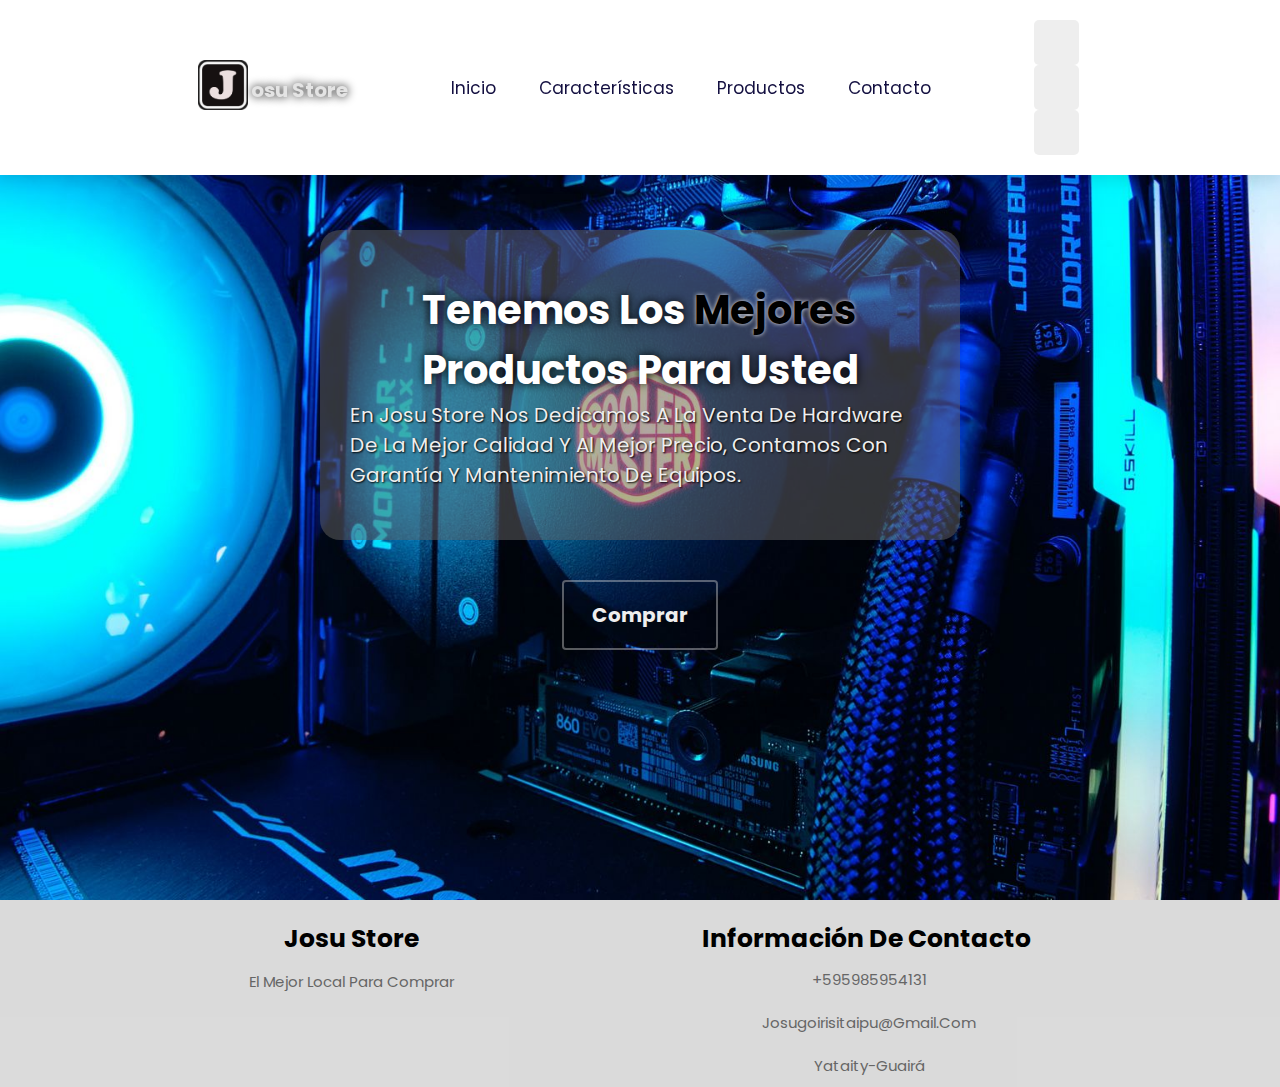
<file: index.html>
<!DOCTYPE html>
<html lang="en">
  <head>
    <meta charset="UTF-8" />
    <meta http-equiv="X-UA-Compatible" content="IE=edge" />
    <meta name="viewport" content="width=device-width, initial-scale=1.0" />
    <link
      rel="stylesheet"
      href="https://cdnjs.cloudflare.com/ajax/libs/font-awesome/6.1.1/css/all.min.css"
      integrity="sha512-KfkfwYDsLkIlwQp6LFnl8zNdLGxu9YAA1QvwINks4PhcElQSvqcyVLLD9aMhXd13uQjoXtEKNosOWaZqXgel0g=="
      crossorigin="anonymous"
      referrerpolicy="no-referrer"
    />
    <link
      rel="stylesheet"
      href="https://unpkg.com/swiper@8/swiper-bundle.min.css"
    />
    <link rel="stylesheet" href="css/styles.css" />
    <title>Document</title>
  </head>
  <body>
    <header class="header">
      <a href="#" class="logo"
        ><img src="image/logo-negro.png" alt="" />
        <p>osu Store</p></a
      >

      <nav class="navbar">
        <a href="index.html">Inicio</a>
        <a href="caracteristicas.html">Características</a>
        <a href="productos.html">Productos</a>
        <a href="contacto.html">Contacto</a>
      </nav>

      <div class="icons">
        <div class="fas fa-bars" id="menu-btn"></div>
        <div class="fas fa-search" id="search-btn"></div>
        <div class="fas fa-shopping-cart" id="cart-btn"></div>
        <div class="fas fa-user" id="login-btn"></div>
      </div>

      <form action="" class="search-form">
        <input
          type="search"
          id="search-box"
          placeholder="Ingrese lo que quiere buscar"
        />
        <label for="search-box" class="fas fa-search"></label>
      </form>

      <div class="shopping-cart">
        <div class="box">
          <i class="fas fa-trash"></i>
          <img src="image/macbook.jpg" alt="" />
          <div class="content">
            <h3>Macbook Pro Mid (2021) 14" M1 Pro</h3>
            <span class="price">Gs. 20.306.781</span>
            <span class="quantity">Can: 1</span>
          </div>
        </div>
        <div class="box">
          <i class="fas fa-trash"></i>
          <img src="image/pocox3pro.jpg" alt="" />
          <div class="content">
            <h3>Xiaomi Poco X3 Pro</h3>
            <span class="price">Gs. 2.306.449</span>
            <span class="quantity">Can: 1</span>
          </div>
        </div>
        <div class="box">
          <i class="fas fa-trash"></i>
          <img src="image/rtx.jpg" alt="" />
          <div class="content">
            <h3>RTX 3090 GamingPro 24 GB GDDR6x</h3>
            <span class="price">Gs. 16.588.050</span>
            <span class="quantity">Can: 1</span>
          </div>
        </div>
        <div class="total">Total: Dos Riñones</div>
        <a href="#" class="btn">Pagar</a>
      </div>

      <form action="" class="login-form">
        <h3>Ingresa Ahora</h3>
        <input type="email" placeholder="Escribe tu Email" class="box" />
        <input
          type="password"
          placeholder="Escribe tu Contraseña"
          class="box"
        />
        <p>¿Olvidaste tu contraseña? <a href="#">Presiona aquí</a></p>
        <p>¿No tienes una cuenta? <a href="#">Crea una</a></p>
        <input type="submit" value="Login" class="btn" />
      </form>
    </header>

    <section class="home" id="home">
      <div class="content">
        <div class="transparente">
          <h3>Tenemos los <span>mejores</span><br> productos para usted</h3>
          <p>
            en josu store nos dedicamos a la venta de hardware de la mejor
            calidad y al mejor precio, contamos con garantía y mantenimiento de
            equipos.
          </p>
        </div>
        <a href="productos.html" class="btn-principal"><span>Comprar</span></a>
      </div>
    </section>
    
    <section class="footer">
      <div class="box-container">
        <div class="box">
          <h3>Josu Store</h3>
          <p>
            El mejor local para comprar
          </p>
          <div class="share">
            <a href="#" class="fab fa-facebook-f"></a>
            <a href="#" class="fab fa-twitter"></a>
            <a href="#" class="fab fa-instagram"></a>
            <a href="#" class="fab fa-linkedin"></a>
          </div>
        </div>

        <div class="box">
          <h3>Información de Contacto</h3>
          <a href="#" class="links"
            ><i class="fas fa-phone"></i> +595985954131
          </a>
          <a href="#" class="links"
            ><i class="fas fa-envelope"></i> josugoirisitaipu@gmail.com
          </a>
          <a href="#" class="links"
            ><i class="fas fa-map-marked-alt"></i> yataity-guairá
          </a>
        </div>

    </section> 

    <script src="https://unpkg.com/swiper@8/swiper-bundle.min.js"></script>
    <script src="js/app.js"></script>
  </body>
</html>
</file>
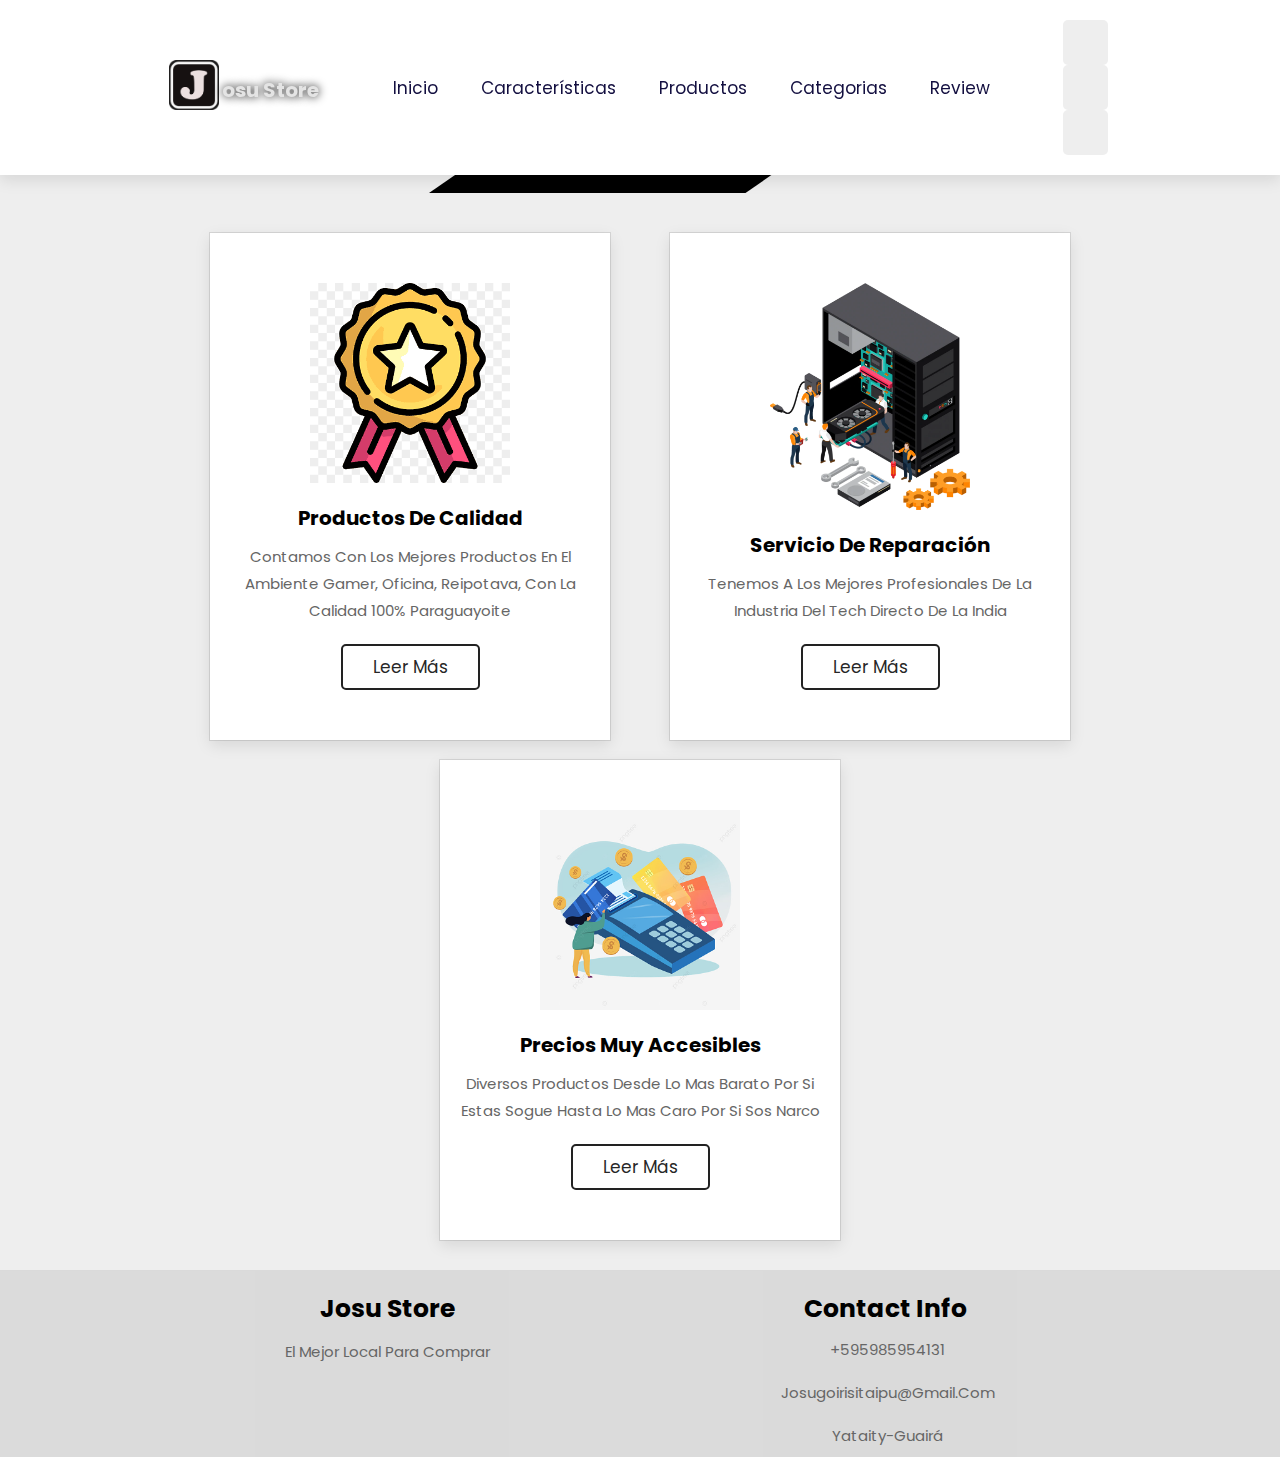
<file: caracteristicas.html>
<!DOCTYPE html>
<html lang="en">
<head>
    <meta charset="UTF-8">
    <meta http-equiv="X-UA-Compatible" content="IE=edge">
    <meta name="viewport" content="width=device-width, initial-scale=1.0">
    <link
      rel="stylesheet"
      href="https://cdnjs.cloudflare.com/ajax/libs/font-awesome/6.1.1/css/all.min.css"
      integrity="sha512-KfkfwYDsLkIlwQp6LFnl8zNdLGxu9YAA1QvwINks4PhcElQSvqcyVLLD9aMhXd13uQjoXtEKNosOWaZqXgel0g=="
      crossorigin="anonymous"
      referrerpolicy="no-referrer"
    />
    <link
      rel="stylesheet"
      href="https://unpkg.com/swiper@8/swiper-bundle.min.css"
    />
    <link rel="stylesheet" href="css/styles.css" />
    <title>Document</title>
</head>
<body>
    <header class="header">
      <a href="#" class="logo"
        ><img src="image/logo-negro.png" alt="" />
        <p>osu Store</p></a
      >

      <nav class="navbar">
        <a href="index.html">Inicio</a>
        <a href="caracteristicas.html">Características</a>
        <a href="productos.html">Productos</a>
        <a href="#categories">Categorias</a>
        <a href="#review">Review</a>
      </nav>

      <div class="icons">
        <div class="fas fa-bars" id="menu-btn"></div>
        <div class="fas fa-search" id="search-btn"></div>
        <div class="fas fa-shopping-cart" id="cart-btn"></div>
        <div class="fas fa-user" id="login-btn"></div>
      </div>

      <form action="" class="search-form">
        <input
          type="search"
          id="search-box"
          placeholder="Ingrese lo que quiere buscar"
        />
        <label for="search-box" class="fas fa-search"></label>
      </form>

      <div class="shopping-cart">
        <div class="box">
          <i class="fas fa-trash"></i>
          <img src="image/macbook.jpg" alt="" />
          <div class="content">
            <h3>Macbook Pro Mid (2021) 14" M1 Pro</h3>
            <span class="price">Gs. 20.306.781</span>
            <span class="quantity">Can: 1</span>
          </div>
        </div>
        <div class="box">
          <i class="fas fa-trash"></i>
          <img src="image/pocox3pro.jpg" alt="" />
          <div class="content">
            <h3>Xiaomi Poco X3 Pro</h3>
            <span class="price">Gs. 2.306.449</span>
            <span class="quantity">Can: 1</span>
          </div>
        </div>
        <div class="box">
          <i class="fas fa-trash"></i>
          <img src="image/rtx.jpg" alt="" />
          <div class="content">
            <h3>RTX 3090 GamingPro 24 GB GDDR6x</h3>
            <span class="price">Gs. 16.588.050</span>
            <span class="quantity">Can: 1</span>
          </div>
        </div>
        <div class="total">Total: Dos Riñones</div>
        <a href="#" class="btn">Pagar</a>
      </div>

      <form action="" class="login-form">
        <h3>Ingresa Ahora</h3>
        <input type="email" placeholder="Escribe tu Email" class="box" />
        <input
          type="password"
          placeholder="Escribe tu Contraseña"
          class="box"
        />
        <p>¿Olvidaste tu contraseña? <a href="#">Presiona aquí</a></p>
        <p>¿No tienes una cuenta? <a href="#">Crea una</a></p>
        <input type="submit" value="Login" class="btn" />
      </form>
    </header>

    <section class="features" id="features">
      <h2 class="heading"><span>Características</span></h2>

      <div class="box-container">
        <div class="box liston">
          <img src="image/liston.png" alt="" />
          <h3>Productos de Calidad</h3>
          <p>
            Contamos con los mejores productos en el ambiente gamer, oficina, reipotava, con la calidad 100% Paraguayoite
          </p>
          <a href="#" class="btn">Leer Más</a>
        </div>

        <div class="box mantenimiento">
          <img src="image/mantenimiento-png.webp" alt="" />
          <h3>Servicio de Reparación</h3>
          <p>
            Tenemos a los mejores profesionales de la industria del Tech directo de la india
          </p>
          <a href="#" class="btn">Leer Más</a>
        </div>

        <div class="box pago">
          <img src="image/pago.jpg" alt="" />
          <h3>Precios muy accesibles</h3>
          <p>
            Diversos productos desde lo mas barato por si estas sogue hasta lo mas caro por si sos narco
          </p>
          <a href="#" class="btn">Leer Más</a>
        </div>
      </div>
    </section>

    <section class="footer">
      <div class="box-container">
        <div class="box">
          <h3>Josu Store</h3>
          <p>
            El mejor local para comprar
          </p>
          <div class="share">
            <a href="#" class="fab fa-facebook-f"></a>
            <a href="#" class="fab fa-twitter"></a>
            <a href="#" class="fab fa-instagram"></a>
            <a href="#" class="fab fa-linkedin"></a>
          </div>
        </div>

        <div class="box">
          <h3>contact info</h3>
          <a href="#" class="links"
            ><i class="fas fa-phone"></i> +595985954131
          </a>
          <a href="#" class="links"
            ><i class="fas fa-envelope"></i> josugoirisitaipu@gmail.com
          </a>
          <a href="#" class="links"
            ><i class="fas fa-map-marked-alt"></i> yataity-guairá
          </a>
        </div>

    </section>

    <script src="https://unpkg.com/swiper@8/swiper-bundle.min.js"></script>
    <script src="js/app.js"></script>
</body>
</html>
</file>
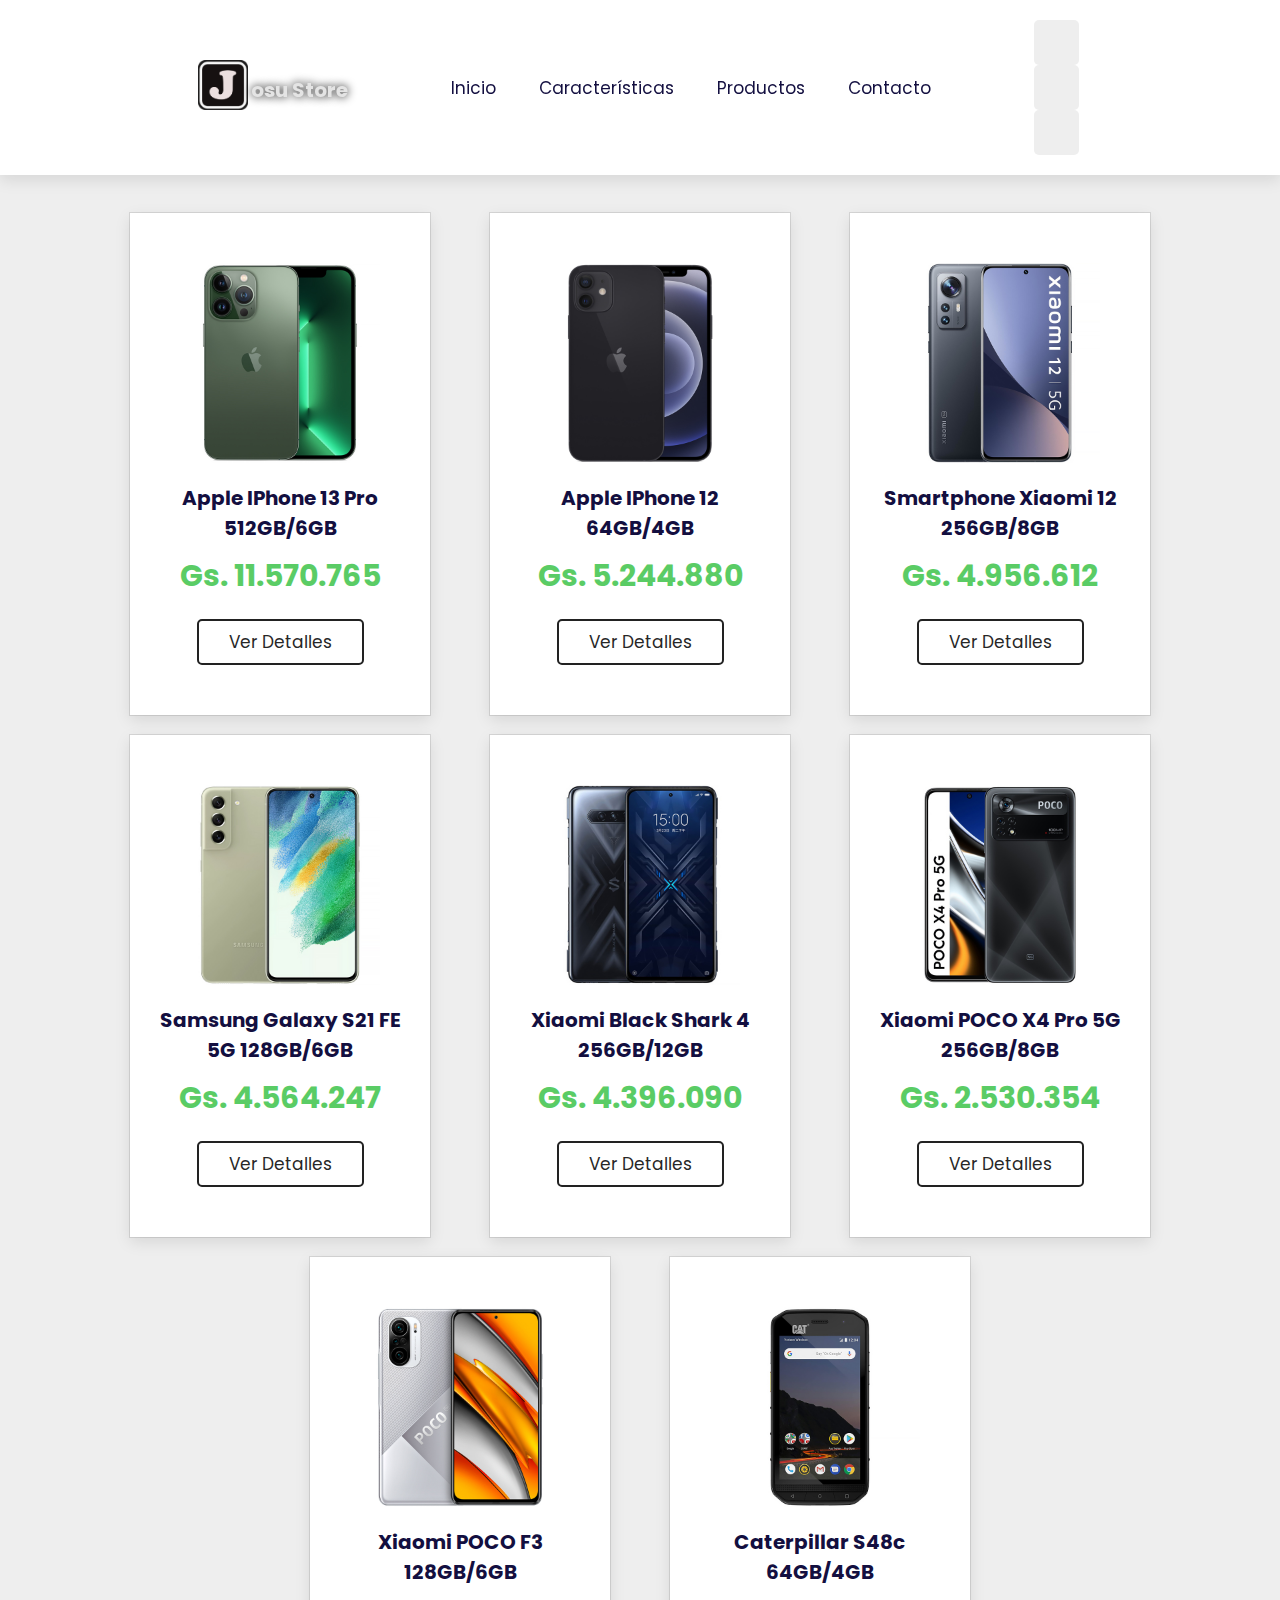
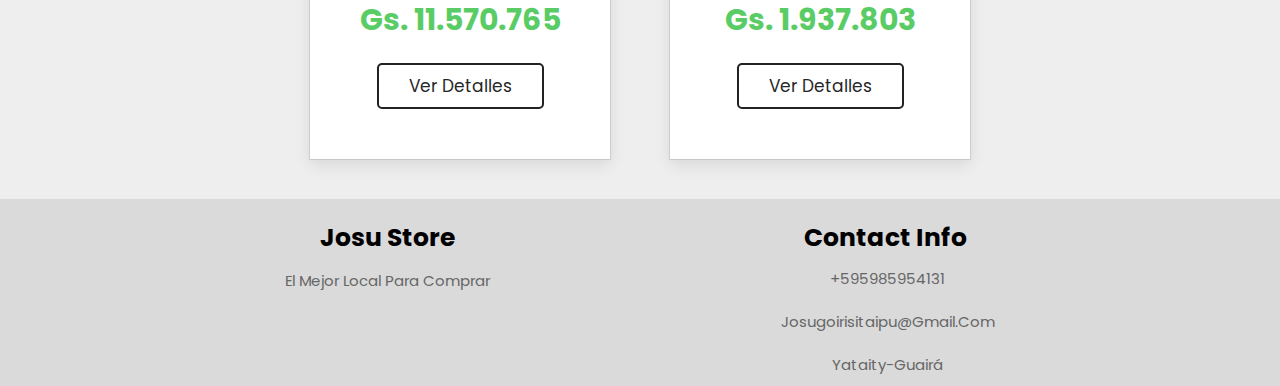
<file: celulares-vista.html>
<!DOCTYPE html>
<html lang="en">
<head>
    <meta charset="UTF-8">
    <meta http-equiv="X-UA-Compatible" content="IE=edge">
    <meta name="viewport" content="width=device-width, initial-scale=1.0">
    <link
      rel="stylesheet"
      href="https://cdnjs.cloudflare.com/ajax/libs/font-awesome/6.1.1/css/all.min.css"
      integrity="sha512-KfkfwYDsLkIlwQp6LFnl8zNdLGxu9YAA1QvwINks4PhcElQSvqcyVLLD9aMhXd13uQjoXtEKNosOWaZqXgel0g=="
      crossorigin="anonymous"
      referrerpolicy="no-referrer"
    />
    <link
      rel="stylesheet"
      href="https://unpkg.com/swiper@8/swiper-bundle.min.css"
    />
    <link rel="stylesheet" href="css/styles.css" />
    <title>Document</title>
</head>
<body>
    <header class="header">
      <a href="#" class="logo"
        ><img src="image/logo-negro.png" alt="" />
        <p>osu Store</p></a
      >

      <nav class="navbar">
        <a href="index.html">Inicio</a>
        <a href="caracteristicas.html">Características</a>
        <a href="productos.html">Productos</a>
        <a href="contacto.html">Contacto</a>
      </nav>

      <div class="icons">
        <div class="fas fa-bars" id="menu-btn"></div>
        <div class="fas fa-search" id="search-btn"></div>
        <div class="fas fa-shopping-cart" id="cart-btn"></div>
        <div class="fas fa-user" id="login-btn"></div>
      </div>

      <form action="" class="search-form">
        <input
          type="search"
          id="search-box"
          placeholder="Ingrese lo que quiere buscar"
        />
        <label for="search-box" class="fas fa-search"></label>
      </form>

      <div class="shopping-cart">
        <div class="box">
          <i class="fas fa-trash"></i>
          <img src="image/macbook.jpg" alt="" />
          <div class="content">
            <h3>Macbook Pro Mid (2021) 14" M1 Pro</h3>
            <span class="price">Gs. 20.306.781</span>
            <span class="quantity">Can: 1</span>
          </div>
        </div>
        <div class="box">
          <i class="fas fa-trash"></i>
          <img src="image/pocox3pro.jpg" alt="" />
          <div class="content">
            <h3>Xiaomi Poco X3 Pro</h3>
            <span class="price">Gs. 2.306.449</span>
            <span class="quantity">Can: 1</span>
          </div>
        </div>
        <div class="box">
          <i class="fas fa-trash"></i>
          <img src="image/rtx.jpg" alt="" />
          <div class="content">
            <h3>RTX 3090 GamingPro 24 GB GDDR6x</h3>
            <span class="price">Gs. 16.588.050</span>
            <span class="quantity">Can: 1</span>
          </div>
        </div>
        <div class="total">Total: Dos Riñones</div>
        <a href="#" class="btn">Pagar</a>
      </div>

      <form action="" class="login-form">
        <h3>Ingresa Ahora</h3>
        <input type="email" placeholder="Escribe tu Email" class="box" />
        <input
          type="password"
          placeholder="Escribe tu Contraseña"
          class="box"
        />
        <p>¿Olvidaste tu contraseña? <a href="#">Presiona aquí</a></p>
        <p>¿No tienes una cuenta? <a href="#">Crea una</a></p>
        <input type="submit" value="Login" class="btn" />
      </form>
    </header>
    
    <section class="celulares-vista">
        <h2 class="heading">Celulares</h2>
        <div class="box-container">
            <div class="box">
                <img src="image/iphone13pro.jpg" alt="" />
                <h3>Apple iPhone 13 Pro 512GB/6GB</h3>
                <div class="price">Gs. 11.570.765</div>
                <a href="iphone13-vista.html" class="btn">Ver Detalles</a>
            </div>

            <div class="box">
                <img src="image/iphone12.jpg" alt="" />
                <h3>Apple iPhone 12 64GB/4GB</h3>
                <div class="price">Gs. 5.244.880</div>
                <a href="#" class="btn">Ver Detalles</a>
            </div>

            <div class="box">
                <img src="image/xiaomi 12.jpg" alt="" />
                <h3>Smartphone Xiaomi 12 256GB/8GB </h3>
                <div class="price">Gs. 4.956.612</div>
                <a href="#" class="btn">Ver Detalles</a>
            </div>

            <div class="box">
                <img src="image/galaxys21fe.jpg" alt="" />
                <h3>Samsung Galaxy S21 FE 5G 128GB/6GB</h3>
                <div class="price">Gs. 4.564.247</div>
                <a href="#" class="btn">Ver Detalles</a>
            </div>

            <div class="box">
                <img src="image/blackshark4.jpg" alt="" />
                <h3>Xiaomi Black Shark 4 256GB/12GB</h3>
                <div class="price">Gs. 4.396.090</div>
                <a href="#" class="btn">Ver Detalles</a>
            </div>

            <div class="box">
                <img src="image/pocox4pro.jpg" alt="" />
                <h3>Xiaomi POCO X4 Pro 5G 256GB/8GB</h3>
                <div class="price">Gs. 2.530.354</div>
                <a href="#" class="btn">Ver Detalles</a>
            </div>

            <div class="box">
                <img src="image/pocof3.jpg" alt="" />
                <h3>Xiaomi POCO F3 128GB/6GB</h3>
                <div class="price">Gs. 11.570.765</div>
                <a href="#" class="btn">Ver Detalles</a>
            </div>

            <div class="box">
                <img src="image/caterpillar.jpg" alt="" />
                <h3>Caterpillar S48c 64GB/4GB</h3>
                <div class="price">Gs. 1.937.803</div>
                <a href="#" class="btn">Ver Detalles</a>
            </div>
        </div>
    </section>

    <section class="footer">
      <div class="box-container">
        <div class="box">
          <h3>Josu Store</h3>
          <p>
            El mejor local para comprar
          </p>
          <div class="share">
            <a href="#" class="fab fa-facebook-f"></a>
            <a href="#" class="fab fa-twitter"></a>
            <a href="#" class="fab fa-instagram"></a>
            <a href="#" class="fab fa-linkedin"></a>
          </div>
        </div>

        <div class="box">
          <h3>contact info</h3>
          <a href="#" class="links"
            ><i class="fas fa-phone"></i> +595985954131
          </a>
          <a href="#" class="links"
            ><i class="fas fa-envelope"></i> josugoirisitaipu@gmail.com
          </a>
          <a href="#" class="links"
            ><i class="fas fa-map-marked-alt"></i> yataity-guairá
          </a>
        </div>

    </section>

    <script src="https://unpkg.com/swiper@8/swiper-bundle.min.js"></script>
    <script src="js/app.js"></script>
</body>
</html>
</file>
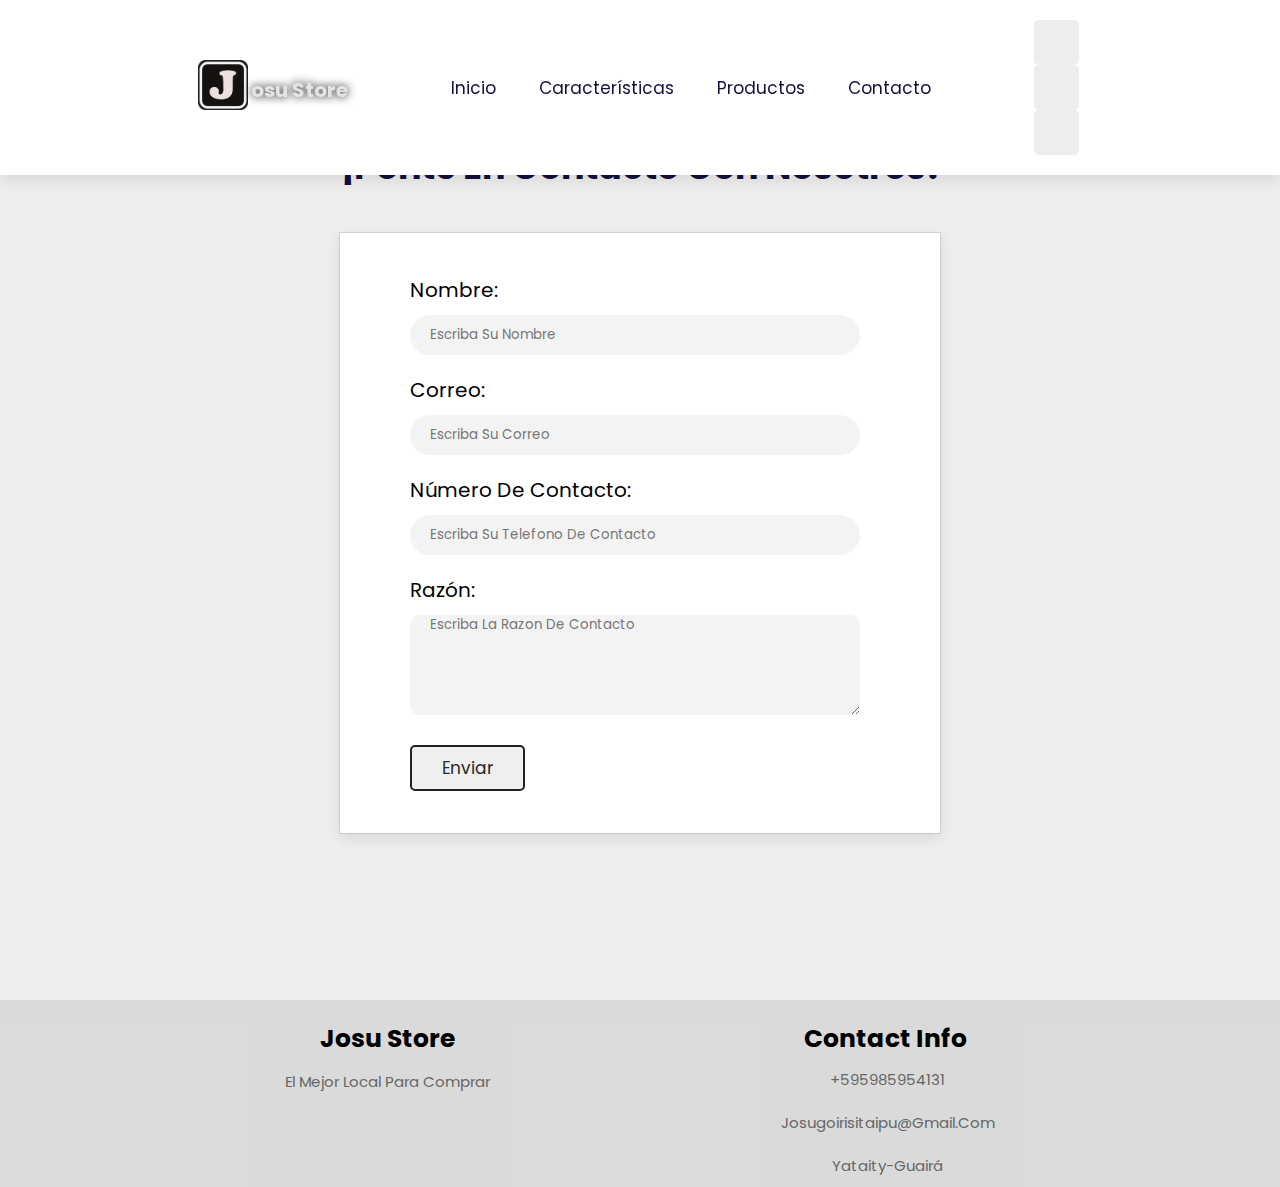
<file: contacto.html>
<!DOCTYPE html>
<html lang="en">
<head>
    <meta charset="UTF-8">
    <meta http-equiv="X-UA-Compatible" content="IE=edge">
    <meta name="viewport" content="width=device-width, initial-scale=1.0">
    <link
      rel="stylesheet"
      href="https://cdnjs.cloudflare.com/ajax/libs/font-awesome/6.1.1/css/all.min.css"
      integrity="sha512-KfkfwYDsLkIlwQp6LFnl8zNdLGxu9YAA1QvwINks4PhcElQSvqcyVLLD9aMhXd13uQjoXtEKNosOWaZqXgel0g=="
      crossorigin="anonymous"
      referrerpolicy="no-referrer"
    />
    <link rel="stylesheet" href="css/styles.css" />
    <title>Document</title>
</head>
<body>
    <header class="header">
      <a href="#" class="logo"
        ><img src="image/logo-negro.png" alt="" />
        <p>osu Store</p></a
      >

      <nav class="navbar">
        <a href="index.html">Inicio</a>
        <a href="caracteristicas.html">Características</a>
        <a href="productos.html">Productos</a>
        <a href="contacto.html">Contacto</a>
      </nav>

      <div class="icons">
        <div class="fas fa-bars" id="menu-btn"></div>
        <div class="fas fa-search" id="search-btn"></div>
        <div class="fas fa-shopping-cart" id="cart-btn"></div>
        <div class="fas fa-user" id="login-btn"></div>
      </div>

      <form action="" class="search-form">
        <input
          type="search"
          id="search-box"
          placeholder="Ingrese lo que quiere buscar"
        />
        <label for="search-box" class="fas fa-search"></label>
      </form>

      <div class="shopping-cart">
        <div class="box">
          <i class="fas fa-trash"></i>
          <img src="image/macbook.jpg" alt="" />
          <div class="content">
            <h3>Macbook Pro Mid (2021) 14" M1 Pro</h3>
            <span class="price">Gs. 20.306.781</span>
            <span class="quantity">Can: 1</span>
          </div>
        </div>
        <div class="box">
          <i class="fas fa-trash"></i>
          <img src="image/pocox3pro.jpg" alt="" />
          <div class="content">
            <h3>Xiaomi Poco X3 Pro</h3>
            <span class="price">Gs. 2.306.449</span>
            <span class="quantity">Can: 1</span>
          </div>
        </div>
        <div class="box">
          <i class="fas fa-trash"></i>
          <img src="image/rtx.jpg" alt="" />
          <div class="content">
            <h3>RTX 3090 GamingPro 24 GB GDDR6x</h3>
            <span class="price">Gs. 16.588.050</span>
            <span class="quantity">Can: 1</span>
          </div>
        </div>
        <div class="total">Total: Dos Riñones</div>
        <a href="#" class="btn">Pagar</a>
      </div>

      <form action="" class="login-form">
        <h3>Ingresa Ahora</h3>
        <input type="email" placeholder="Escribe tu Email" class="box" />
        <input
          type="password"
          placeholder="Escribe tu Contraseña"
          class="box"
        />
        <p>¿Olvidaste tu contraseña? <a href="#">Presiona aquí</a></p>
        <p>¿No tienes una cuenta? <a href="#">Crea una</a></p>
        <input type="submit" value="Login" class="btn" />
      </form>
    </header>
    
    <section class="contacto">
        <h2 class="heading">¡Ponte en contacto con nosotros!</h2>
        <div class="box-container">
            <div class="box box-contacto">
                <form action="">
                    <div>
                        <label for="name">Nombre:</label>
                        <input class="input-contacto" type="text" name="name" placeholder="Escriba su nombre">
                    </div>
                    <div>
                        <label for="email">Correo:</label>
                        <input class="input-contacto" type="email" name="email" placeholder="Escriba su correo">
                    </div>
                    <div>
                        <label for="telefono">Número de contacto:</label>
                        <input class="input-contacto" type="tel" name="telefono" placeholder="Escriba su telefono de contacto">
                    </div>
                    <div>
                        <label for="razon">Razón:</label>
                        <textarea name="razon" class="textarea-contacto" placeholder="Escriba la razon de contacto"></textarea>
                    </div>
                    <button class="btn btn-enviar">Enviar</button>
                </form>
            </div>
        </div>
    </section>

    <section class="footer">
      <div class="box-container">
        <div class="box">
          <h3>Josu Store</h3>
          <p>
            El mejor local para comprar
          </p>
          <div class="share">
            <a href="#" class="fab fa-facebook-f"></a>
            <a href="#" class="fab fa-twitter"></a>
            <a href="#" class="fab fa-instagram"></a>
            <a href="#" class="fab fa-linkedin"></a>
          </div>
        </div>

        <div class="box">
          <h3>contact info</h3>
          <a href="#" class="links"
            ><i class="fas fa-phone"></i> +595985954131
          </a>
          <a href="#" class="links"
            ><i class="fas fa-envelope"></i> josugoirisitaipu@gmail.com
          </a>
          <a href="#" class="links"
            ><i class="fas fa-map-marked-alt"></i> yataity-guairá
          </a>
        </div>

    </section>

    <script src="js/app.js"></script>
</body>
</html>
</file>
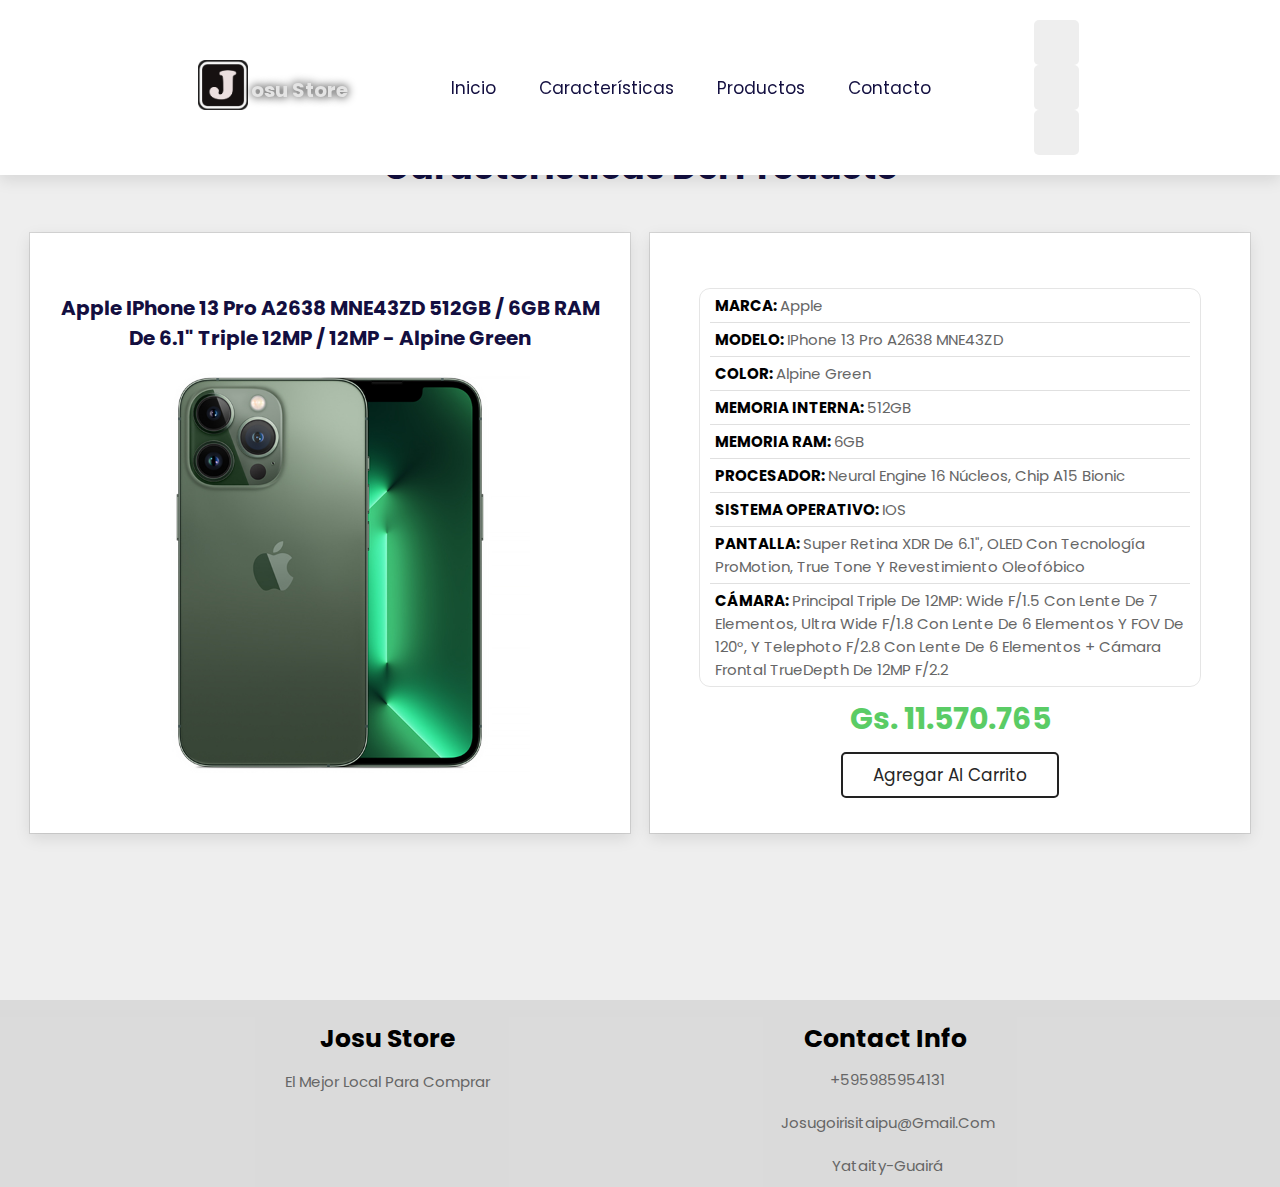
<file: iphone13-vista.html>
<!DOCTYPE html>
<html lang="en">
<head>
    <meta charset="UTF-8">
    <meta http-equiv="X-UA-Compatible" content="IE=edge">
    <meta name="viewport" content="width=device-width, initial-scale=1.0">
    <link
      rel="stylesheet"
      href="https://cdnjs.cloudflare.com/ajax/libs/font-awesome/6.1.1/css/all.min.css"
      integrity="sha512-KfkfwYDsLkIlwQp6LFnl8zNdLGxu9YAA1QvwINks4PhcElQSvqcyVLLD9aMhXd13uQjoXtEKNosOWaZqXgel0g=="
      crossorigin="anonymous"
      referrerpolicy="no-referrer"
    />
    <link
      rel="stylesheet"
      href="https://unpkg.com/swiper@8/swiper-bundle.min.css"
    />
    <link rel="stylesheet" href="css/styles.css" />
    <title>Document</title>
</head>
<body>
    <header class="header">
      <a href="#" class="logo"
        ><img src="image/logo-negro.png" alt="" />
        <p>osu Store</p></a
      >

      <nav class="navbar">
        <a href="index.html">Inicio</a>
        <a href="caracteristicas.html">Características</a>
        <a href="productos.html">Productos</a>
        <a href="contacto.html">Contacto</a>
      </nav>

      <div class="icons">
        <div class="fas fa-bars" id="menu-btn"></div>
        <div class="fas fa-search" id="search-btn"></div>
        <div class="fas fa-shopping-cart" id="cart-btn"></div>
        <div class="fas fa-user" id="login-btn"></div>
      </div>

      <form action="" class="search-form">
        <input
          type="search"
          id="search-box"
          placeholder="Ingrese lo que quiere buscar"
        />
        <label for="search-box" class="fas fa-search"></label>
      </form>

      <div class="shopping-cart">
        <div class="box">
          <i class="fas fa-trash"></i>
          <img src="image/macbook.jpg" alt="" />
          <div class="content">
            <h3>Macbook Pro Mid (2021) 14" M1 Pro</h3>
            <span class="price">Gs. 20.306.781</span>
            <span class="quantity">Can: 1</span>
          </div>
        </div>
        <div class="box">
          <i class="fas fa-trash"></i>
          <img src="image/pocox3pro.jpg" alt="" />
          <div class="content">
            <h3>Xiaomi Poco X3 Pro</h3>
            <span class="price">Gs. 2.306.449</span>
            <span class="quantity">Can: 1</span>
          </div>
        </div>
        <div class="box">
          <i class="fas fa-trash"></i>
          <img src="image/rtx.jpg" alt="" />
          <div class="content">
            <h3>RTX 3090 GamingPro 24 GB GDDR6x</h3>
            <span class="price">Gs. 16.588.050</span>
            <span class="quantity">Can: 1</span>
          </div>
        </div>
        <div class="total">Total: Dos Riñones</div>
        <a href="#" class="btn">Pagar</a>
      </div>

      <form action="" class="login-form">
        <h3>Ingresa Ahora</h3>
        <input type="email" placeholder="Escribe tu Email" class="box" />
        <input
          type="password"
          placeholder="Escribe tu Contraseña"
          class="box"
        />
        <p>¿Olvidaste tu contraseña? <a href="#">Presiona aquí</a></p>
        <p>¿No tienes una cuenta? <a href="#">Crea una</a></p>
        <input type="submit" value="Login" class="btn" />
      </form>
    </header>
    
    <section class="iphone13-vista">
        <h2 class="heading">Características del producto</h2>
        <div class="box-container">
            <div class="box">
                <h3 class="titulo">Apple iPhone 13 Pro A2638 MNE43ZD 512GB / 6GB RAM de 6.1" Triple 12MP / 12MP - Alpine Green</h3>
                <img src="image/iphone13pro.jpg" alt="" />
            </div>
            <div class="box">
                
                <div class="specs">
                    <div class="caract">
                        <p>Marca: <span>Apple</span></p>
                        <p>Modelo: <span>iPhone 13 Pro A2638 MNE43ZD</span></p>
                        <p>Color: <span>Alpine Green</span></p>
                        <p>Memoria Interna: <span>512GB</span></p>
                        <p>Memoria Ram: <span>6GB</span></p>
                        <p>Procesador: <span>Neural Engine 16 núcleos, Chip A15 Bionic</span></p>
                        <p>Sistema Operativo: <span>iOS</span></p>
                        <p>Pantalla: <span>Super Retina XDR de 6.1", OLED con Tecnología ProMotion, True Tone y revestimiento oleofóbico</span></p>
                        <p class="cam">Cámara: <span>Principal Triple de 12MP: Wide f/1.5 con lente de 7 elementos, Ultra Wide f/1.8 con lente de 6 elementos y FOV de 120°, y Telephoto f/2.8 con lente de 6 elementos + Cámara Frontal TrueDepth de 12MP f/2.2</span></p>
                    </div>
                </div>
                <div class="price price-container">Gs. 11.570.765</div>
                <a href="iphone13-vista.html" class="btn btn-agregar">Agregar al Carrito</a>
            </div>
        </div>
    </section>

    <section class="footer">
      <div class="box-container">
        <div class="box">
          <h3>Josu Store</h3>
          <p>
            El mejor local para comprar
          </p>
          <div class="share">
            <a href="#" class="fab fa-facebook-f"></a>
            <a href="#" class="fab fa-twitter"></a>
            <a href="#" class="fab fa-instagram"></a>
            <a href="#" class="fab fa-linkedin"></a>
          </div>
        </div>

        <div class="box">
          <h3>contact info</h3>
          <a href="#" class="links"
            ><i class="fas fa-phone"></i> +595985954131
          </a>
          <a href="#" class="links"
            ><i class="fas fa-envelope"></i> josugoirisitaipu@gmail.com
          </a>
          <a href="#" class="links"
            ><i class="fas fa-map-marked-alt"></i> yataity-guairá
          </a>
        </div>

    </section>

    <script src="https://unpkg.com/swiper@8/swiper-bundle.min.js"></script>
    <script src="js/app.js"></script>
</body>
</html>
</file>
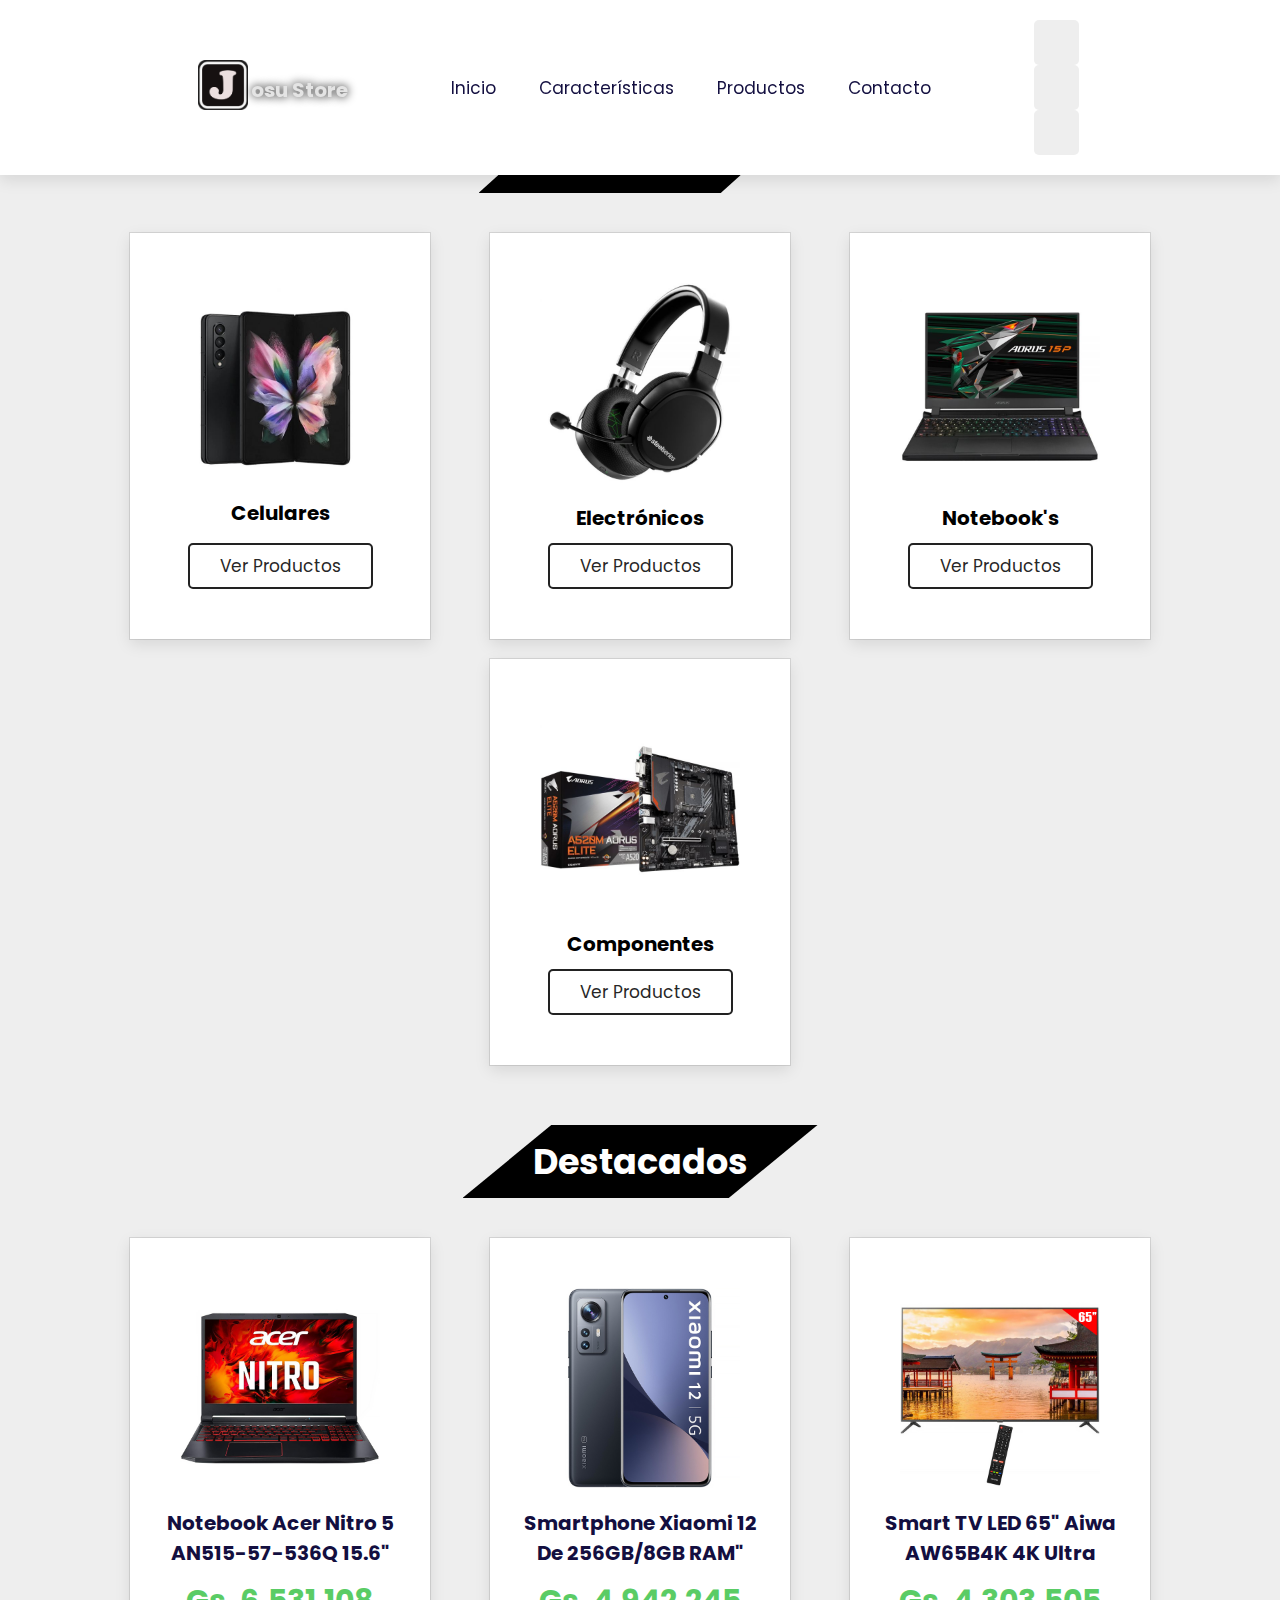
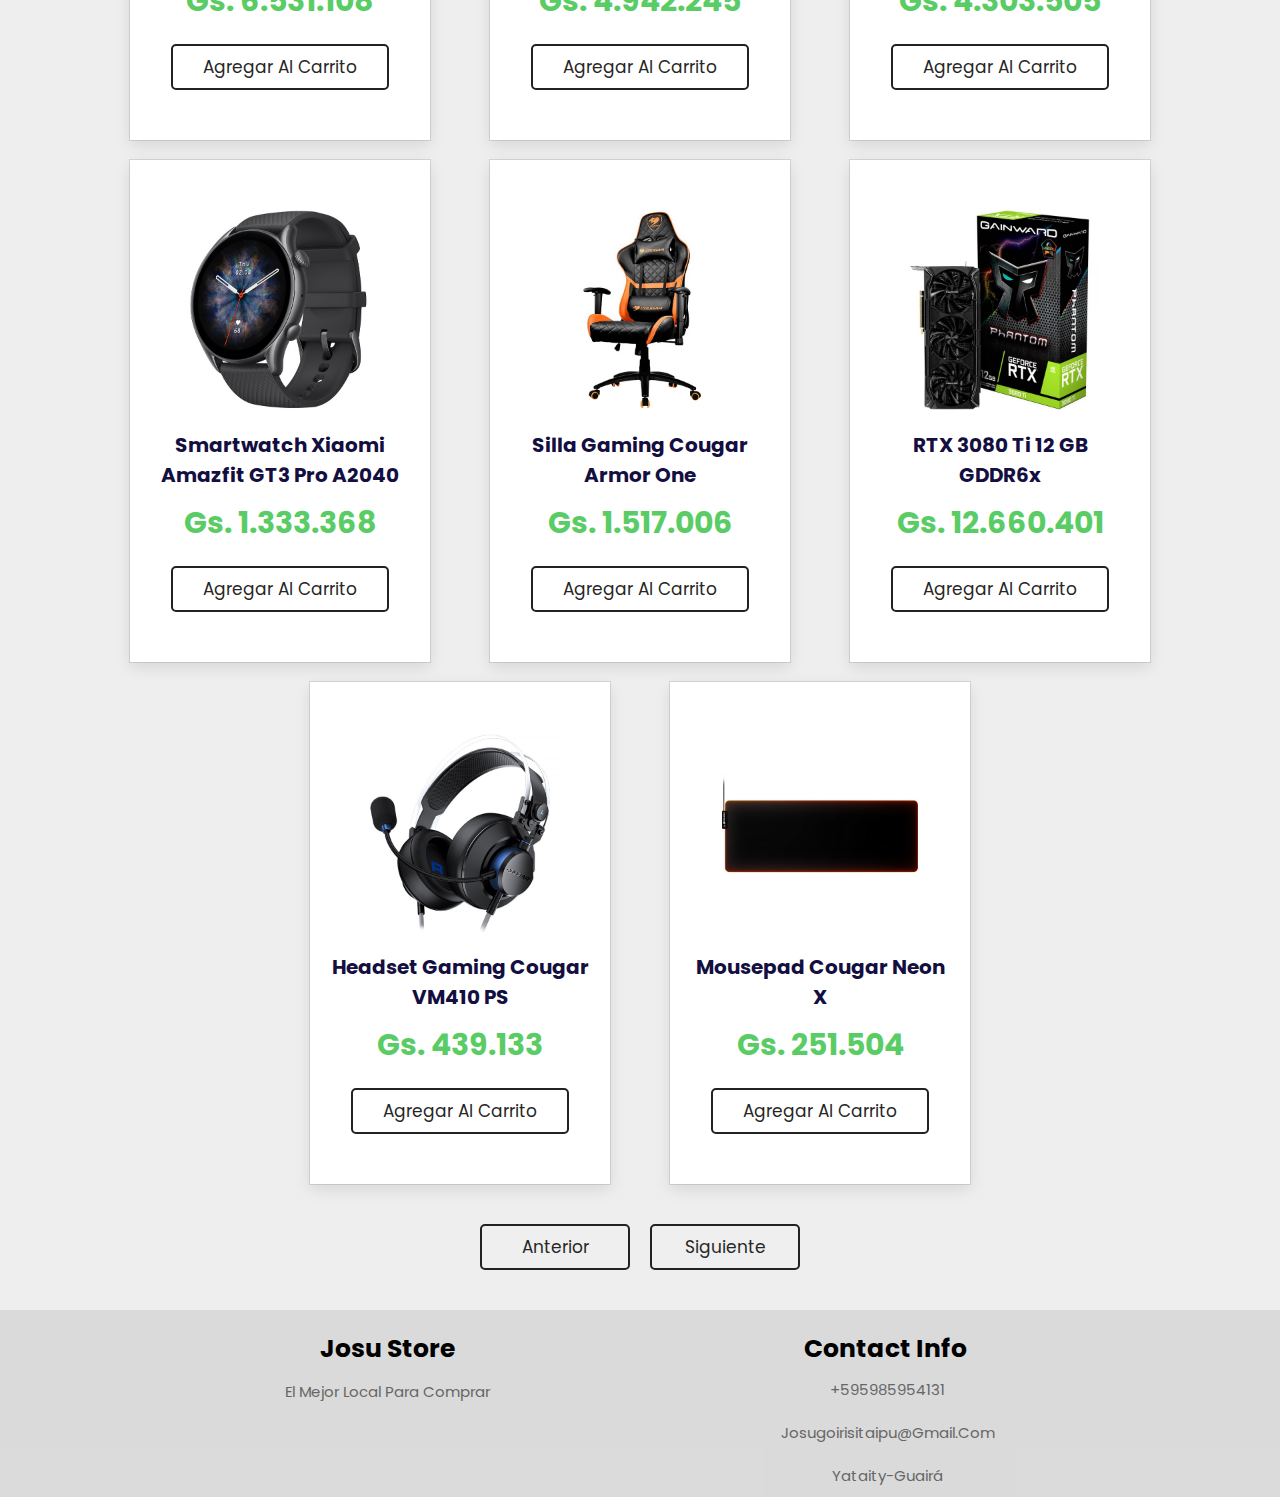
<file: productos.html>
<!DOCTYPE html>
<html lang="en">
<head>
    <meta charset="UTF-8">
    <meta http-equiv="X-UA-Compatible" content="IE=edge">
    <meta name="viewport" content="width=device-width, initial-scale=1.0">
    <link
      rel="stylesheet"
      href="https://cdnjs.cloudflare.com/ajax/libs/font-awesome/6.1.1/css/all.min.css"
      integrity="sha512-KfkfwYDsLkIlwQp6LFnl8zNdLGxu9YAA1QvwINks4PhcElQSvqcyVLLD9aMhXd13uQjoXtEKNosOWaZqXgel0g=="
      crossorigin="anonymous"
      referrerpolicy="no-referrer"
    />
    <link
      rel="stylesheet"
      href="https://unpkg.com/swiper@8/swiper-bundle.min.css"
    />
    <link rel="stylesheet" href="css/styles.css" />
    <title>Document</title>
</head>
<body>
    <header class="header">
      <a href="#" class="logo"
        ><img src="image/logo-negro.png" alt="" />
        <p>osu Store</p></a
      >

      <nav class="navbar">
        <a href="index.html">Inicio</a>
        <a href="caracteristicas.html">Características</a>
        <a href="productos.html">Productos</a>
        <a href="contacto.html">Contacto</a>
      </nav>

      <div class="icons">
        <div class="fas fa-bars" id="menu-btn"></div>
        <div class="fas fa-search" id="search-btn"></div>
        <div class="fas fa-shopping-cart" id="cart-btn"></div>
        <div class="fas fa-user" id="login-btn"></div>
      </div>

      <form action="" class="search-form">
        <input
          type="search"
          id="search-box"
          placeholder="Ingrese lo que quiere buscar"
        />
        <label for="search-box" class="fas fa-search"></label>
      </form>

      <div class="shopping-cart">
        <div class="box">
          <i class="fas fa-trash"></i>
          <img src="image/macbook.jpg" alt="" />
          <div class="content">
            <h3>Macbook Pro Mid (2021) 14" M1 Pro</h3>
            <span class="price">Gs. 20.306.781</span>
            <span class="quantity">Can: 1</span>
          </div>
        </div>
        <div class="box">
          <i class="fas fa-trash"></i>
          <img src="image/pocox3pro.jpg" alt="" />
          <div class="content">
            <h3>Xiaomi Poco X3 Pro</h3>
            <span class="price">Gs. 2.306.449</span>
            <span class="quantity">Can: 1</span>
          </div>
        </div>
        <div class="box">
          <i class="fas fa-trash"></i>
          <img src="image/rtx.jpg" alt="" />
          <div class="content">
            <h3>RTX 3090 GamingPro 24 GB GDDR6x</h3>
            <span class="price">Gs. 16.588.050</span>
            <span class="quantity">Can: 1</span>
          </div>
        </div>
        <div class="total">Total: Dos Riñones</div>
        <a href="#" class="btn">Pagar</a>
      </div>

      <form action="" class="login-form">
        <h3>Ingresa Ahora</h3>
        <input type="email" placeholder="Escribe tu Email" class="box" />
        <input
          type="password"
          placeholder="Escribe tu Contraseña"
          class="box"
        />
        <p>¿Olvidaste tu contraseña? <a href="#">Presiona aquí</a></p>
        <p>¿No tienes una cuenta? <a href="#">Crea una</a></p>
        <input type="submit" value="Login" class="btn" />
      </form>
    </header>
    
    <section class="products" id="products">
      <h2 class="heading"><span>Productos</span></h2>
        <div class="box-container">
          <div class="box">
            <img class="esteno" src="image/telefonos.jpg" alt="" />
            <h3>Celulares</h3>
            <a href="celulares-vista.html" class="btn">Ver Productos</a>
          </div>

          <div class="box">
            <img src="image/electronicos.jpg" alt="" />
            <h3>Electrónicos</h3>
            <a href="#" class="btn">Ver Productos</a>
          </div>

          <div class="box">
            <img src="image/notebooks.jpg" alt="" />
            <h3>Notebook's</h3>
            <a href="#" class="btn">Ver Productos</a>
          </div>

          <div class="box">
            <img src="image/componentes.jpg" alt="" />
            <h3>Componentes</h3>
            <a href="#" class="btn">Ver Productos</a>
          </div>
        </div> 
      </div>
    </section>

    <section class="mejores" id="mejores">
      <h1 class="heading"><span>Destacados</span></h1>
      <div class="box-container container-1">
        <div class="box">
            <img src="image/acernitro.jpg" alt="" />
            <h3>Notebook Acer Nitro 5 AN515-57-536Q 15.6"</h3>
            <div class="price">Gs. 6.531.108</div>
            <div class="stars">
              <i class="fas fa-star"></i>
              <i class="fas fa-star"></i>
              <i class="fas fa-star"></i>
              <i class="fas fa-star"></i>
              <i class="fas fa-star-half-alt"></i>
            </div>
            <a href="#" class="btn">Agregar al carrito</a>
          </div>

          <div class="box">
            <img src="image/xiaomi 12.jpg" alt="" />
            <h3>Smartphone Xiaomi 12 de 256GB/8GB RAM"</h3>
            <div class="price">Gs. 4.942.245</div>
            <div class="stars">
              <i class="fas fa-star"></i>
              <i class="fas fa-star"></i>
              <i class="fas fa-star"></i>
              <i class="fas fa-star"></i>
              <i class="fas fa-star"></i>
            </div>
            <a href="#" class="btn">Agregar al carrito</a>
          </div>
        
          <div class="box">
            <img src="image/smart65.jpg" alt="" />
            <h3>Smart TV LED 65" Aiwa AW65B4K 4K Ultra</h3>
            <div class="price">Gs. 4.303.505</div>
            <div class="stars">
              <i class="fas fa-star"></i>
              <i class="fas fa-star"></i>
              <i class="fas fa-star"></i>
              <i class="fas fa-star"></i>
              <i class="fas fa-star-half-alt"></i>
            </div>
            <a href="#" class="btn">Agregar al carrito</a>
          </div>

          <div class="box">
            <img src="image/smartwatchxiaomi.jpg" alt="" />
            <h3>Smartwatch Xiaomi Amazfit GT3 Pro A2040</h3>
            <div class="price">Gs. 1.333.368</div>
            <div class="stars">
              <i class="fas fa-star"></i>
              <i class="fas fa-star"></i>
              <i class="fas fa-star"></i>
              <i class="fas fa-star"></i>
              <i class="fas fa-star-half-alt"></i>
            </div>
            <a href="#" class="btn">Agregar al carrito</a>
          </div>

          <div class="box">
            <img src="image/sillagamer.jpg" alt="" />
            <h3>Silla Gaming Cougar Armor One</h3>
            <div class="price">Gs. 1.517.006</div>
            <div class="stars">
              <i class="fas fa-star"></i>
              <i class="fas fa-star"></i>
              <i class="fas fa-star"></i>
              <i class="fas fa-star"></i>
              <i class="fas fa-star-half-alt"></i>
            </div>
            <a href="#" class="btn">Agregar al carrito</a>
          </div>
          <div class="box">
            <img src="image/rtx3080.jpg" alt="" />
            <h3>RTX 3080 Ti 12 GB GDDR6x</h3>
            <div class="price">Gs. 12.660.401</div>
            <div class="stars">
              <i class="fas fa-star"></i>
              <i class="fas fa-star"></i>
              <i class="fas fa-star"></i>
              <i class="fas fa-star"></i>
              <i class="fas fa-star-half-alt"></i>
            </div>
            <a href="#" class="btn">Agregar al carrito</a>
          </div>

          <div class="box">
            <img src="image/heatsetgaming.jpg" alt="" />
            <h3>Headset Gaming Cougar VM410 PS</h3>
            <div class="price">Gs. 439.133</div>
            <div class="stars">
              <i class="fas fa-star"></i>
              <i class="fas fa-star"></i>
              <i class="fas fa-star"></i>
              <i class="fas fa-star"></i>
              <i class="fas fa-star-half-alt"></i>
            </div>
            <a href="#" class="btn">Agregar al carrito</a>
          </div>

          <div class="box">
            <img src="image/mousepad.jpg" alt="" />
            <h3>Mousepad Cougar Neon X</h3>
            <div class="price">Gs. 251.504</div>
            <div class="stars">
              <i class="fas fa-star"></i>
              <i class="fas fa-star"></i>
              <i class="fas fa-star"></i>
              <i class="fas fa-star"></i>
              <i class="fas fa-star-half-alt"></i>
            </div>
            <a href="#" class="btn">Agregar al carrito</a>
          </div>

          
      </div>

     
      

      <div class="box-container container-2">
        <div class="box">
            <img src="image/acernitro.jpg" alt="" />
            <h3>Notebook Acer Nitro 5 AN515-57-536Q 15.6"</h3>
            <div class="price">Gs. 6.531.108</div>
            <div class="stars">
              <i class="fas fa-star"></i>
              <i class="fas fa-star"></i>
              <i class="fas fa-star"></i>
              <i class="fas fa-star"></i>
              <i class="fas fa-star-half-alt"></i>
            </div>
            <a href="#" class="btn">Agregar al carrito</a>
          </div>

          <div class="box">
            <img src="image/xiaomi 12.jpg" alt="" />
            <h3>Smartphone Xiaomi 12 de 256GB/8GB RAM"</h3>
            <div class="price">Gs. 4.942.245</div>
            <div class="stars">
              <i class="fas fa-star"></i>
              <i class="fas fa-star"></i>
              <i class="fas fa-star"></i>
              <i class="fas fa-star"></i>
              <i class="fas fa-star"></i>
            </div>
            <a href="#" class="btn">Agregar al carrito</a>
          </div>
        
          <div class="box">
            <img src="image/smart65.jpg" alt="" />
            <h3>Smart TV LED 65" Aiwa AW65B4K 4K Ultra</h3>
            <div class="price">Gs. 4.303.505</div>
            <div class="stars">
              <i class="fas fa-star"></i>
              <i class="fas fa-star"></i>
              <i class="fas fa-star"></i>
              <i class="fas fa-star"></i>
              <i class="fas fa-star-half-alt"></i>
            </div>
            <a href="#" class="btn">Agregar al carrito</a>
          </div>

          <div class="box">
            <img src="image/smartwatchxiaomi.jpg" alt="" />
            <h3>Smartwatch Xiaomi Amazfit GT3 Pro A2040</h3>
            <div class="price">Gs. 1.333.368</div>
            <div class="stars">
              <i class="fas fa-star"></i>
              <i class="fas fa-star"></i>
              <i class="fas fa-star"></i>
              <i class="fas fa-star"></i>
              <i class="fas fa-star-half-alt"></i>
            </div>
            <a href="#" class="btn">Agregar al carrito</a>
          </div>

          
      </div>

       <div class="boton">
        <button class="btn anterior">Anterior</button> 
        <button class="btn siguiente">Siguiente</button>
      </div>
    </section>

    <section class="footer">
      <div class="box-container">
        <div class="box">
          <h3>Josu Store</h3>
          <p>
            El mejor local para comprar
          </p>
          <div class="share">
            <a href="#" class="fab fa-facebook-f"></a>
            <a href="#" class="fab fa-twitter"></a>
            <a href="#" class="fab fa-instagram"></a>
            <a href="#" class="fab fa-linkedin"></a>
          </div>
        </div>

        <div class="box">
          <h3>contact info</h3>
          <a href="#" class="links"
            ><i class="fas fa-phone"></i> +595985954131
          </a>
          <a href="#" class="links"
            ><i class="fas fa-envelope"></i> josugoirisitaipu@gmail.com
          </a>
          <a href="#" class="links"
            ><i class="fas fa-map-marked-alt"></i> yataity-guairá
          </a>
        </div>

    </section>

    <script src="https://unpkg.com/swiper@8/swiper-bundle.min.js"></script>
    <script src="js/app.js"></script>
</body>
</html>
</file>
<file: css/styles.css>
@import url("https://fonts.googleapis.com/css2?family=Montserrat:wght@300;400;500;600;700&family=Oleo+Script+Swash+Caps&family=Poppins:wght@300;400;500;600;700&display=swap");

:root {
  --orange: #ff7800;
  --black: #130f40;
  --light-color: #666;
  --box-shadow: 0 0.5rem 1.5rem rgba(0, 0, 0, 0.1);
  --border: 0.2rem solid rgba(0, 0, 0, 0.3);
  --outline: 0.1rem solid rgba(0, 0, 0, 0.1);
  --outline-hover: 0.2rem solid var(--black);
}

* {
  font-family: "Poppins", sans-serif;
  margin: 0;
  padding: 0;
  box-sizing: border-box;
  outline: none;
  border: none;
  text-decoration: none;
  text-transform: capitalize;
  transition: all 0.2s linear;
  -webkit-transition: all 0.2s linear;
  -moz-transition: all 0.2s linear;
  -ms-transition: all 0.2s linear;
  -o-transition: all 0.2s linear;
}

html {
  font-size: 62.5%;
  overflow-x: hidden;
  scroll-behavior: smooth;
  scroll-padding-top: 7rem;
}

body {
  background-color: #eee;
}

.heading {
  text-align: center;
  padding: 2rem 0;
  padding-bottom: 3rem;
  font-size: 3.5rem;
  color: var(--black);
}

.heading span {
  background: black;
  color: #fff;
  display: inline-block;
  padding: 1rem 7rem;
  clip-path: polygon(25% 0%, 100% 0%, 75% 100%, 0% 100%);
}

.btn {
  display: inline-block;
  margin-top: 1rem;
  padding: 0.8rem 3rem;
  font-size: 1.7rem;
  border-radius: 0.5rem;
  -webkit-border-radius: 0.5rem;
  -moz-border-radius: 0.5rem;
  -ms-border-radius: 0.5rem;
  -o-border-radius: 0.5rem;
  border: 0.2rem solid rgb(34, 34, 34);
  color: rgb(39, 39, 39);
  cursor: pointer;
}

.btn-principal {
  max-width: 180px;
  display: block;
  text-decoration: none;
  border-radius: 4px;
  margin: 20px auto;
  padding: 20px 30px;
  -webkit-border-radius: 4px;
  -moz-border-radius: 4px;
  -ms-border-radius: 4px;
  -o-border-radius: 4px;
  color: #eee;
  font-size: 20px;
  font-weight: bold;
  box-shadow: rgba(219, 219, 219, 0.4) 0 0px 0px 2px inset;
}

.btn-principal:hover {
  background-color: rgb(255, 255, 255);
  color: rgb(51, 51, 51);
}

.btn:hover {
  background-color: rgb(53, 53, 53);
  color: #fff;
}

.header {
  display: flex;
  position: fixed;
  top: 0;
  left: 0;
  right: 0;
  z-index: 1000;
  display: flex;
  align-items: center;
  justify-content: space-evenly;
  padding: 2rem 9%;
  background-color: #fff;
  box-shadow: var(--box-shadow);
}

.header .logo {
  position: relative;
  min-width: 150px;
}

.header .logo p {
  text-transform: none;
  font-size: 20px;
  position: absolute;
  top: 1.5rem;
  left: 5.3rem;
  font-weight: bold;
  color: rgb(228, 228, 228);
  text-shadow: 0 0 10px rgb(0, 0, 0);
}

.header .logo img {
  width: 50px;
}

.header .navbar a {
  font-size: 1.7rem;
  margin: 0 1rem;
  color: var(--black);
  padding: 5px 10px;
  border-radius: 10px;
  -webkit-border-radius: 10px;
  -moz-border-radius: 10px;
  -ms-border-radius: 10px;
  -o-border-radius: 10px;
  transition: all 0.5s;
  -webkit-transition: all 0.5s;
  -moz-transition: all 0.5s;
  -ms-transition: all 0.5s;
  -o-transition: all 0.5s;
}

.header .navbar a:hover {
  background-color: rgb(53, 53, 53);
  color: #fff;
}

.header .icons div {
  height: 4.5rem;
  width: 4.5rem;
  line-height: 4.5rem;
  border-radius: 0.5rem;
  -webkit-border-radius: 0.5rem;
  -moz-border-radius: 0.5rem;
  -ms-border-radius: 0.5rem;
  -o-border-radius: 0.5rem;
  background-color: #eee;
  color: var(--black);
  font-size: 2rem;
  margin-right: 0.3rem;
  text-align: center;
  cursor: pointer;
}

.header .icons div:hover {
  background-color: rgb(53, 53, 53);
  color: #fff;
}

.header .icons #menu-btn {
  display: none;
}

.header .search-form {
  position: absolute;
  top: 110%;
  right: -110%;
  width: 50rem;
  height: 4.5rem;
  background-color: #fff;
  border-radius: 0.5rem;
  overflow: hidden;
  display: flex;
  align-items: center;
  box-shadow: var(--box-shadow);
}

.header .search-form.active {
  right: 2rem;
  transition: 0.4s linear;
  -webkit-transition: 0.4s linear;
  -moz-transition: 0.4s linear;
  -ms-transition: 0.4s linear;
  -o-transition: 0.4s linear;
}

.header .search-form input {
  height: 100%;
  width: 100%;
  background: none;
  text-transform: none;
  font-size: 1.6rem;
  color: var(--black);
  padding: 0 1.5rem;
}

.header .search-form label {
  font-size: 2.2rem;
  padding-right: 1.5rem;
  color: var(--black);
  cursor: pointer;
}

.header .search-form label:hover {
  color: #666;
}

.header .shopping-cart {
  position: absolute;
  top: 110%;
  right: -110%;
  padding: 1rem;
  border-radius: 0.5rem;
  box-shadow: var(--box-shadow);
  width: 35rem;
  background-color: #fff;
}

.header .shopping-cart.active {
  right: 2rem;
  transition: 0.4s linear;
}

.header .shopping-cart .box {
  display: flex;
  align-items: center;
  gap: 1rem;
  position: relative;
  margin: 1rem 0;
}

.header .shopping-cart .box img {
  height: 10rem;
}

.header .shopping-cart .box .fa-trash {
  font-size: 2rem;
  position: absolute;
  top: 50%;
  right: 2rem;
  cursor: pointer;
  color: var(--light-color);
}

.header .shopping-cart .box .fa-trash:hover {
  color: black;
}

.header .shopping-cart .box .content h3 {
  color: var(--black);
  font-size: 1.7rem;
  padding-bottom: 1rem;
}

.header .shopping-cart .box .content span {
  color: var(--light-color);
  font-size: 1.6rem;
}

.header .shopping-cart .box .content .quantity {
  padding-left: 1rem;
}

.header .shopping-cart .total {
  font-size: 2.5rem;
  padding: 1rem 0;
  text-align: center;
  color: var(--black);
}

.header .shopping-cart .btn {
  display: block;
  text-align: center;
  margin: 1rem;
}

.header .login-form {
  position: absolute;
  top: 110%;
  right: -110%;
  width: 30rem;
  box-shadow: var(--box-shadow);
  padding: 2rem;
  border-radius: 0.5rem;
  -webkit-border-radius: 0.5rem;
  -moz-border-radius: 0.5rem;
  -ms-border-radius: 0.5rem;
  -o-border-radius: 0.5rem;
  background-color: #fff;
  text-align: center;
}

.header .login-form.active {
  right: 2rem;
  transform: 0.4s linear;
  -webkit-transform: 0.4s linear;
  -moz-transform: 0.4s linear;
  -ms-transform: 0.4s linear;
  -o-transform: 0.4s linear;
}

.header .login-form h3 {
  font-size: 2.5rem;
  text-transform: uppercase;
  color: var(--black);
}

.header .login-form .box {
  width: 100%;
  margin: 0.7rem 0;
  background: #eee;
  border-radius: 0.5rem;
  -webkit-border-radius: 0.5rem;
  -moz-border-radius: 0.5rem;
  -ms-border-radius: 0.5rem;
  -o-border-radius: 0.5rem;
  padding: 1rem;
  font-size: 1.6rem;
  color: var(--black);
  text-transform: none;
}

.header .login-form p {
  font-size: 1.2rem;
  padding: 0.5rem 0;
  color: var(--light-color);
}

.header .login-form p a {
  color: rgb(131, 2, 2);
  text-decoration: none;
}

.header .login-form .btn {
  margin-top: 10px;
}

.home {
  display: flex;
  align-items: center;
  justify-content: center;
  position: relative;
  width: 100vw;
  height: 100vh;
  background-image: url("../image/fondo-principal-3.jpg");
  background-size: cover;
  background-repeat: no-repeat;
  background-position: center;
}

.home .content {
  display: flex;
  flex-direction: column;
  width: 50vw;
}

.home .content h3 {
  color: rgb(255, 255, 255);
  font-size: 4rem;
  text-shadow: 0 0 10px rgb(0, 0, 0);
}

.home .content h3 span {
  color: rgb(0, 0, 0);
  text-shadow: 0 0 4px rgb(231, 231, 231);
}

.home .content .transparente {
  background-color: rgba(100, 100, 100, 0.5);
  border-radius: 20px;
  -webkit-border-radius: 20px;
  -moz-border-radius: 20px;
  -ms-border-radius: 20px;
  -o-border-radius: 20px;
  margin-bottom: 2rem;
  padding: 50px 30px;
  align-items: center;
  display: flex;
  flex-direction: column;
}

.home .content p {
  font-size: 2rem;
  color: #eee;
  text-shadow: 1px 1px 2px black;
}

.features {
  margin-top: 100px;
  margin-bottom: 20px;
}

.features .box-container {
  display: flex;
  flex-wrap: wrap;
  justify-content: center;
}

.features .box-container .box {
  width: 40rem;
  display: flex;
  flex-direction: column;
  align-items: center;
  padding: 5rem 2rem;
  background: #fff;
  outline: var(--outline);
  text-align: center;
  box-shadow: var(--box-shadow);
  margin: 10px 30px;
}

.features .box-container .box h3 {
  font-size: 2rem;
}

.features .box-container .liston img,
.features .box-container .mantenimiento img,
.features .box-container .pago img {
  width: 20rem;
  margin-bottom: 2rem;
}

.features .box-container .box:hover {
  outline: var(--outline-hover);
  outline-offset: 0rem;
}

.features .box-container .box p {
  font-size: 1.5rem;
  line-height: 1.8;
  color: var(--light-color);
  padding: 1rem 0;
}

.products {
  margin-top: 100px;
}

.products .box-container {
  display: flex;
  flex-wrap: wrap;
  justify-content: center;
  margin-bottom: 3rem;
}

.products .box-container .box {
  width: 30rem;
  display: flex;
  justify-content: space-between;
  flex-direction: column;
  align-items: center;
  padding: 5rem 2rem;
  background-color: #fff;
  outline: var(--outline);
  text-align: center;
  box-shadow: var(--box-shadow);
  margin: 10px 30px;
}

.products .box-container .box:hover {
  outline: var(--outline-hover);
  outline-offset: 0rem;
}

.products .box-container .box img {
  width: 20rem;
  margin-bottom: 2rem;
}

.products .box-container .box .esteno {
  margin-bottom: 0rem;
}

.products .box-container .box h3 {
  font-size: 2rem;
  color: black;
}

.mejores .box-container {
  display: flex;
  flex-wrap: wrap;
  justify-content: center;
  margin-bottom: 3rem;
}

.mejores .box-container .box {
  width: 30rem;
  display: flex;
  justify-content: space-between;
  flex-direction: column;
  align-items: center;
  padding: 5rem 2rem;
  background: #fff;
  outline: var(--outline);
  text-align: center;
  box-shadow: var(--box-shadow);
  margin: 10px 30px;
}

.mejores .box-container .box:hover {
  outline: var(--outline-hover);
  outline-offset: 0rem;
}

.mejores .box-container .box img {
  width: 20rem;
  margin-bottom: 2rem;
}

.mejores .box-container .box h3 {
  font-size: 2rem;
  color: var(--black);
}

.mejores .box-container .box .price {
  font-size: 3rem;
  color: #5acc65;
  font-weight: bold;
  padding: 1rem 0;
}

.mejores .box-container .box .stars i {
  font-size: 1.7rem;
  color: #ff7800;
  padding-bottom: 1rem;
}

.mejores .container-2 {
  display: none;
}

.boton {
  display: flex;
  align-items: center;
  justify-content: center;
  margin-bottom: 40px;
}

.boton button {
  margin: 0rem 1rem;
  width: 15rem;
}

.celulares-vista {
  margin-top: 100px;
}

.celulares-vista .box-container {
  display: flex;
  flex-wrap: wrap;
  justify-content: center;
  margin-bottom: 3rem;
}

.celulares-vista .box-container .box {
  width: 30rem;
  display: flex;
  justify-content: space-between;
  flex-direction: column;
  align-items: center;
  padding: 5rem 2rem;
  background: #fff;
  outline: var(--outline);
  text-align: center;
  box-shadow: var(--box-shadow);
  margin: 10px 30px;
}

.celulares-vista .box-container .box:hover {
  outline: var(--outline-hover);
  outline-offset: 0rem;
}

.celulares-vista .box-container .box img {
  width: 20rem;
  margin-bottom: 2rem;
}

.celulares-vista .box-container .box h3 {
  font-size: 2rem;
  color: var(--black);
}

.celulares-vista .box-container .box .price {
  font-size: 3rem;
  color: #5acc65;
  font-weight: bold;
  padding: 1rem 0;
}

.iphone13-vista {
  margin-top: 100px;
  height: 100vh;
  width: 100vw;
  display: flex;
  flex-direction: column;
  padding: 20px;
}

.iphone13-vista .box-container .box.box-espec {
  width: 122rem;
  height: 60rem;
  display: flex;
  justify-content: center;
  flex-direction: column;
  align-items: center;
  background: #fff;
  outline: var(--outline);
  text-align: center;
  box-shadow: var(--box-shadow);
  margin: 1rem 1rem;
}

.iphone13-vista .box-container {
  display: flex;
  flex-wrap: nowrap;
  justify-content: center;
  margin-bottom: 3rem;
}

.iphone13-vista .box-container .box {
  width: 60rem;
  height: 60rem;
  display: flex;
  justify-content: center;
  flex-direction: column;
  align-items: center;
  background: #fff;
  outline: var(--outline);
  text-align: center;
  box-shadow: var(--box-shadow);
  margin: 1rem 1rem;
}

.celulares-vista .box-container .box:hover {
  outline: var(--outline-hover);
  outline-offset: 0rem;
}

.iphone13-vista .box-container .box img {
  width: 40rem;
}

.iphone13-vista .box-container .box h3 {
  font-size: 2rem;
  color: var(--black);
}

.iphone13-vista .box-container .box .titulo {
  margin: 0px 20px 20px 20px;
}

.iphone13-vista .box-container .box .price {
  font-size: 3rem;
  color: #5acc65;
  font-weight: bold;
  margin-top: 1rem;
}

.iphone13-vista .box-container .box .specs {
  margin-top: 2rem;
}

.iphone13-vista .box-container .box .specs .caract {
  width: 50rem;
  padding: 0px 10px;
  outline: var(--outline);
  border-radius: 10px;
  margin: 0rem 1rem;
  text-align: left;
  -webkit-border-radius: 10px;
  -moz-border-radius: 10px;
  -ms-border-radius: 10px;
  -o-border-radius: 10px;
}

.iphone13-vista .box-container .box .specs .caract p {
  border-bottom: 1px solid rgba(99, 99, 99, 0.2);
  font-size: 1.5rem;
  padding: 5px;
  font-weight: bold;
  text-transform: uppercase;
}

.iphone13-vista .box-container .box .specs .caract p.cam {
  border-bottom: 0;
  
}

.iphone13-vista .box-container .box .specs .caract p span {
  font-weight: normal;
  color: #666;
}

.contacto {
  margin-top: 100px;
  width: 100vw;
  height: 100vh;
  display: flex;
  flex-direction: column;
  padding: 20px;
}

.contacto .box-container .box.box-espec {
  width: 122rem;
  height: 60rem;
  display: flex;
  justify-content: center;
  flex-direction: column;
  align-items: center;
  background: #fff;
  outline: var(--outline);
  text-align: center;
  box-shadow: var(--box-shadow);
  margin: 1rem 1rem;
}

.contacto .box-container {
  display: flex;
  justify-content: center;
  margin-bottom: 3rem;
}

.contacto .box-container .box {
  width: 60rem;
  height: 60rem;
  display: flex;
  justify-content: center;
  align-items: center;
  background: #fff;
  outline: var(--outline);
  text-align: center;
  box-shadow: var(--box-shadow);
  margin: 1rem 1rem;
}

.contacto .box-container .box form {
  display: flex;
  width: 50rem;
  flex-direction: column;
  align-items: flex-start;
  padding: 0px 20px;
}

.contacto .box-container .box form div {
  display: flex;
  flex-direction: column;
  align-items: flex-start;
  margin-bottom: 2rem;
}

.contacto .box-container .box form label {
  font-size: 2rem;
  margin-bottom: 1rem;
}

.contacto .box-container .box form input {
  background-color: rgba(141, 141, 141, 0.1);
  width: 45rem;
  height: 4rem;
  border-radius: 50px;
  padding: 0px 20px;
}

.contacto .box-container .box form .textarea-contacto {
  width: 45rem;
  height: 10rem;
  background-color: rgba(141, 141, 141, 0.1);
  border-radius: 10px;
  padding: 0px 20px;
}

.footer {
  background-color: rgba(141, 141, 141, 0.2);
  width: 100vw;
}

.footer .box-container {
  display: flex;
  flex-wrap: wrap;
  justify-content: space-evenly;
}

.footer .box-container .box {
  display: flex;
  align-items: center;
  flex-direction: column;
}

.footer .box-container .box h3 {
  font-size: 2.5rem;
  color: black;
  margin-top: 2rem;
}

.footer .box-container .box .links {
  display: inline-block;
  font-size: 1.5rem;
  color: #666;
  margin: 1rem 0rem;
}

.footer .box-container .box .links i {
  color: var(--orange);
  padding-right: 0.5rem;
}

.footer .box-container .box .links:hover i {
  padding-right: 2rem;
}

.footer .box-container .box p {
  line-height: 1.8;
  font-size: 1.5rem;
  color: var(--light-color);
  padding: 1rem 0;
}

.footer .box-container .box .share a {
  height: 4rem;
  width: 4rem;
  line-height: 4rem;
  border-radius: 0.5rem;
  font-size: 2rem;
  color: var(--black);
  margin-left: 0.2rem;
  -webkit-border-radius: 0.5rem;
  -moz-border-radius: 0.5rem;
  -ms-border-radius: 0.5rem;
  -o-border-radius: 0.5rem;
  background-color: #eee;
  text-align: center;
}

.footer .box-container .box .share a:hover {
  background-color: var(--orange);
  color: #fff;
}

@media (max-width: 1175px) {
  html {
    font-size: 55%;
  }

  .header {
    padding: 2rem;
  }

  .header .logo p {
    left: 6.2rem;
  }

  .products .box-container .box {
    width: 40rem;
  }

  .mejores .box-container .box {
    width: 40rem;
  }
}

@media (max-width: 951px) {
  .header .icons #menu-btn {
    display: inline-block;
  }

  .header .navbar {
    position: absolute;
    display: flex;
    flex-direction: column;
    justify-content: center;
    align-items: center;
    top: 110%;
    right: -110%;
    width: 30rem;
    box-shadow: var(--box-shadow);
    border-radius: 0.5rem;
    -webkit-border-radius: 0.5rem;
    -moz-border-radius: 0.5rem;
    -ms-border-radius: 0.5rem;
    -o-border-radius: 0.5rem;
    background-color: #fff;
  }

  .header .navbar a {
    margin: 1rem 2rem;
    font-size: 2rem;
    cursor: none;
  }

  .header .navbar.active {
    right: 2rem;
    transition: 0.4s linear;
    -webkit-transition: 0.4s linear;
    -moz-transition: 0.4s linear;
    -ms-transition: 0.4s linear;
    -o-transition: 0.4s linear;
  }

  .header .search-form {
    width: 90%;
  }

  html {
    font-size: 50%;
  }

  .header {
    display: flex;
    align-items: center;
    justify-content: space-between;
  }

  .header .logo p {
    font-size: 2rem;
    top: 2.2rem;
    left: 6.6rem;
  }

  .home .content {
    width: 80vw;
  }

  .products .box-container .box {
    width: 40rem;
  }

  .mejores .box-container .box {
    width: 40rem;
  }

  .iphone13-vista .box-container {
    display: flex;
    flex-wrap: wrap;
    justify-content: center;
    margin-bottom: 0rem;
  }

  .iphone13-vista .box-container .box.box-espec {
    width: 60rem;
  }
}

@media (max-width: 769px) {
  .header .icons #menu-btn {
    display: inline-block;
  }

  .header .logo {
    width: 10px;
  }

  .header .search-form {
    width: 90%;
  }
  .heading {
    font-size: 2.5rem;
  }

  .footer {
    text-align: center;
  }

  .home {
    width: 100vw;
    height: 100vh;
  }

  .home img {
    object-fit: fill;
  }

  .features {
    margin-top: 100px;
    height: 100vh;
    width: 100vw;
    display: flex;
    flex-direction: column;
    padding: 20px;
  }

  .home .content {
    width: 80vw;
  }

  .home .content h3 {
    color: rgb(255, 255, 255);
    font-size: 2.5rem;
    text-shadow: 0 0 10px rgb(0, 0, 0);
  }

  .home .content h3 span {
    color: rgb(0, 0, 0);
    text-shadow: 0 0 4px rgb(231, 231, 231);
  }

  .home .content .transparente {
    background-color: rgba(107, 104, 104, 0.2);
    border-radius: 20px;
    -webkit-border-radius: 20px;
    -moz-border-radius: 20px;
    -ms-border-radius: 20px;
    -o-border-radius: 20px;
    margin-bottom: 2rem;
    padding: 20px;
  }

  .home .content p {
    color: rgb(255, 255, 255);
    font-size: 1.6rem;
    font-weight: bold;
    padding: 1rem 0;
    line-height: 2;
    text-shadow: 0px 0px 10px rgb(0, 0, 0);
    opacity: 1;
  }

  .btn-principal {
    max-width: 150px;
  }

  .products .box-container .box {
    width: 70vw;
  }

  .mejores .box-container .box {
    width: 70vw;
  }

  .iphone13-vista .box-container .box .specs .caract {
    width: 38rem;
    padding: 0px 10px;
    outline: var(--outline);
    border-radius: 10px;
    margin: 0rem 1rem;
    text-align: left;
    -webkit-border-radius: 10px;
    -moz-border-radius: 10px;
    -ms-border-radius: 10px;
    -o-border-radius: 10px;
  }

  .iphone13-vista .box-container .box .specs .caract p {
    font-size: 1.2rem;
  }

  .contacto .box-container .box {
    width: 50rem;
  }
}
</file>
